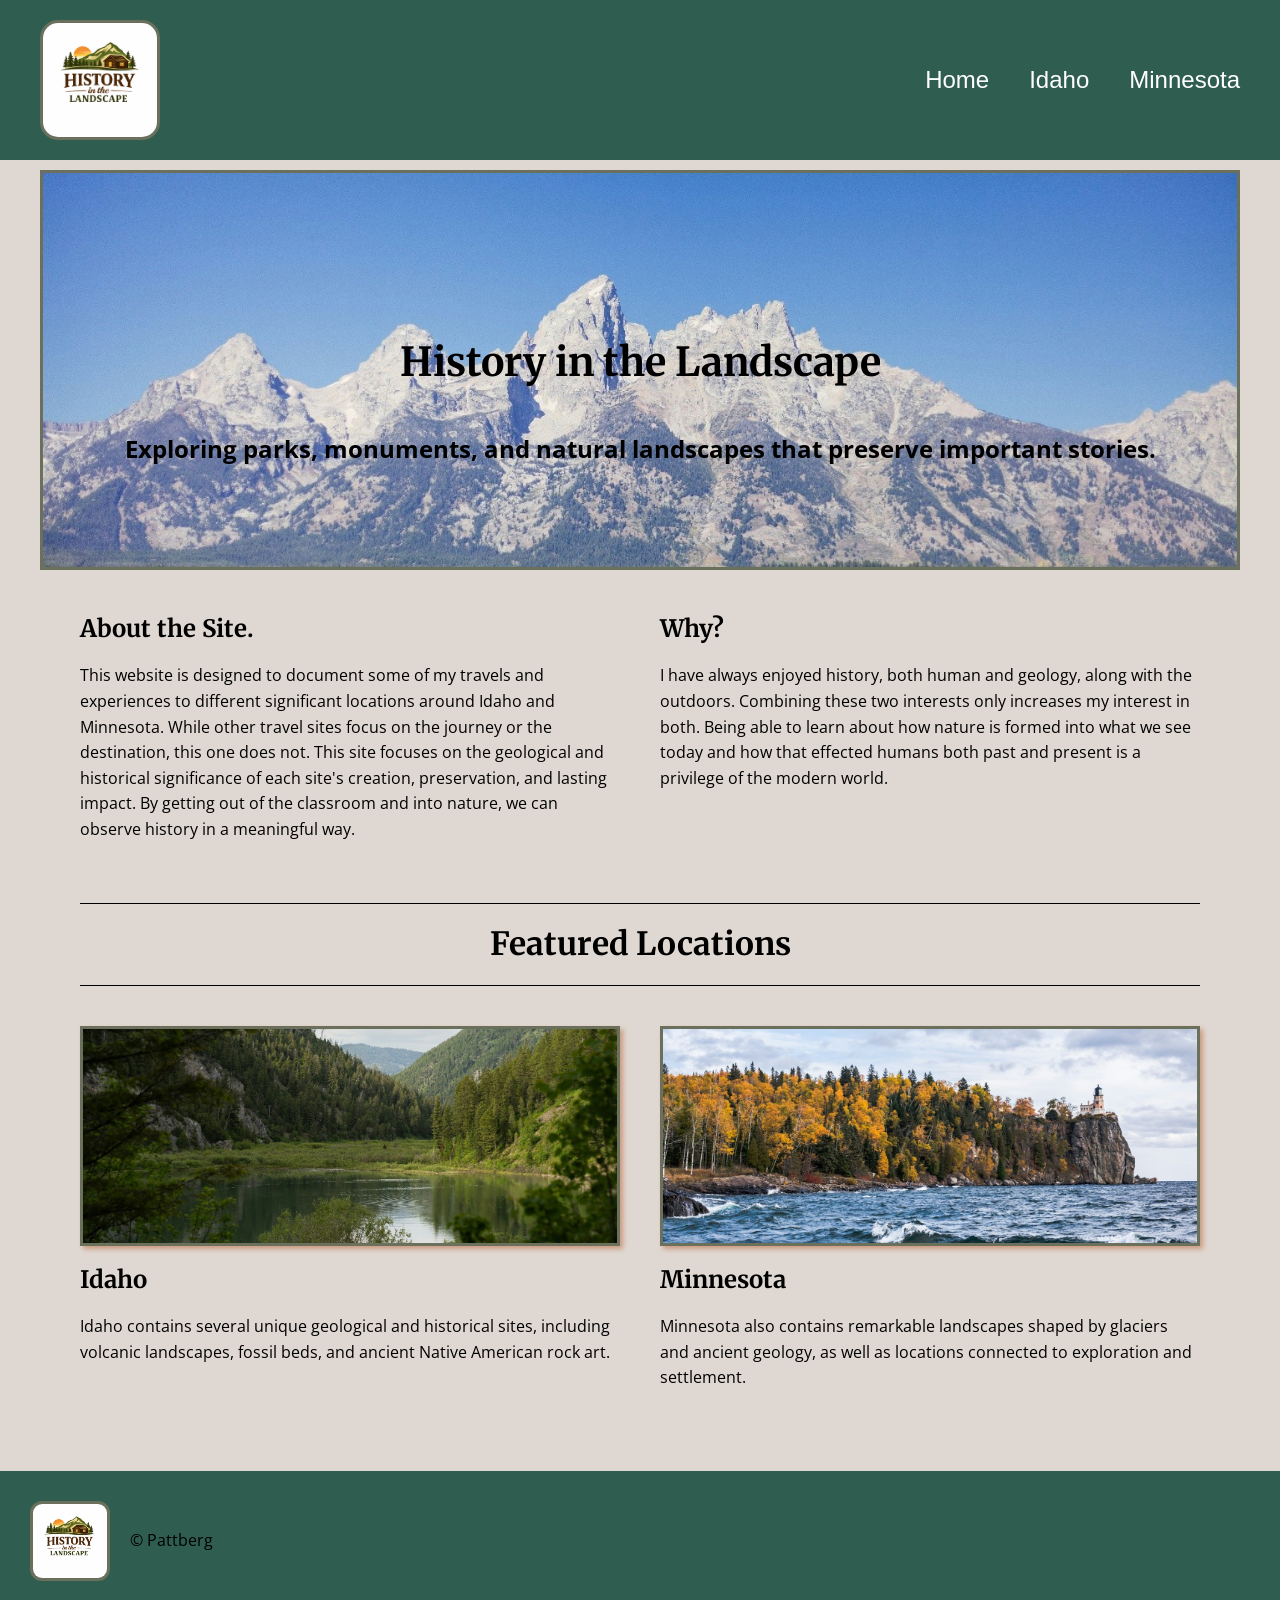
<file: index.html>
<!DOCTYPE html>
<html lang="en">
<head>
    <meta charset="UTF-8">
    <meta name="viewport" content="width=device-width, initial-scale=1.0">
    <title>History in the Landscape</title>
    <link rel="icon" href="images/favicon.ico">
    <link rel="stylesheet" href="styles/index-styles.css">
</head>
<body>
    <header>
        <img src="images/patt-logo.png" alt="logo" class="logo">
        <nav id="nav-bar">
            <a href="index.html">Home</a>
            <a href="idaho.html">Idaho</a>
            <a href="Minnesota.html">Minnesota</a>
        </nav>
    </header>

    <main>
        <div id="hero-image">
            <img src="images/patt-hero-img.jpg" alt="hero" id="hero">

            <h1>History in the Landscape</h1>

            <h2>Exploring parks, monuments, and natural landscapes that preserve important stories.</h2>
        </div>

        <div id="content-grid">
            <section class="info">
                <h1>About the Site.</h1>
                <p>This website is designed to document some of my travels and 
                    experiences to different significant locations around Idaho 
                    and Minnesota. While other travel sites focus on the journey 
                    or the destination, this one does not. This site focuses on the 
                    geological and historical significance of each site's creation, 
                    preservation, and lasting impact. By getting out of the classroom 
                    and into nature, we can observe history in a meaningful way.</p>
            </section>

            <section class="info">
                <h1>Why?</h1>
                <p>I have always enjoyed history, both human and geology, along with the 
                    outdoors. Combining these two interests only increases my interest in 
                    both. Being able to learn about how nature is formed into what we see 
                    today and how that effected humans both past and present is a privilege 
                    of the modern world. </p>
            </section>

            <h1 id="fl-tag">Featured Locations</h1>

            <section class="info">
                <img src="images/idaho.jpg" alt="Idaho" class="feature-img">
                <h1>Idaho</h1>
                <p>Idaho contains several unique geological and historical sites, 
                    including volcanic landscapes, fossil beds, and ancient Native 
                    American rock art.</p>
            </section>

            <section class="info">
                <img src="images/minnesota.jpg" alt="Minnesota" class="feature-img">
                <h1>Minnesota</h1>
                <p>Minnesota also contains remarkable landscapes shaped by glaciers 
                    and ancient geology, as well as locations connected to exploration 
                    and settlement.</p>
            </section>
        </div>
    </main>

    <footer>
        <img src="images/patt-logo.png" alt="logo" class="logo">

        <p>&copy; Pattberg</p>
    </footer>
</body>
</html>
</file>
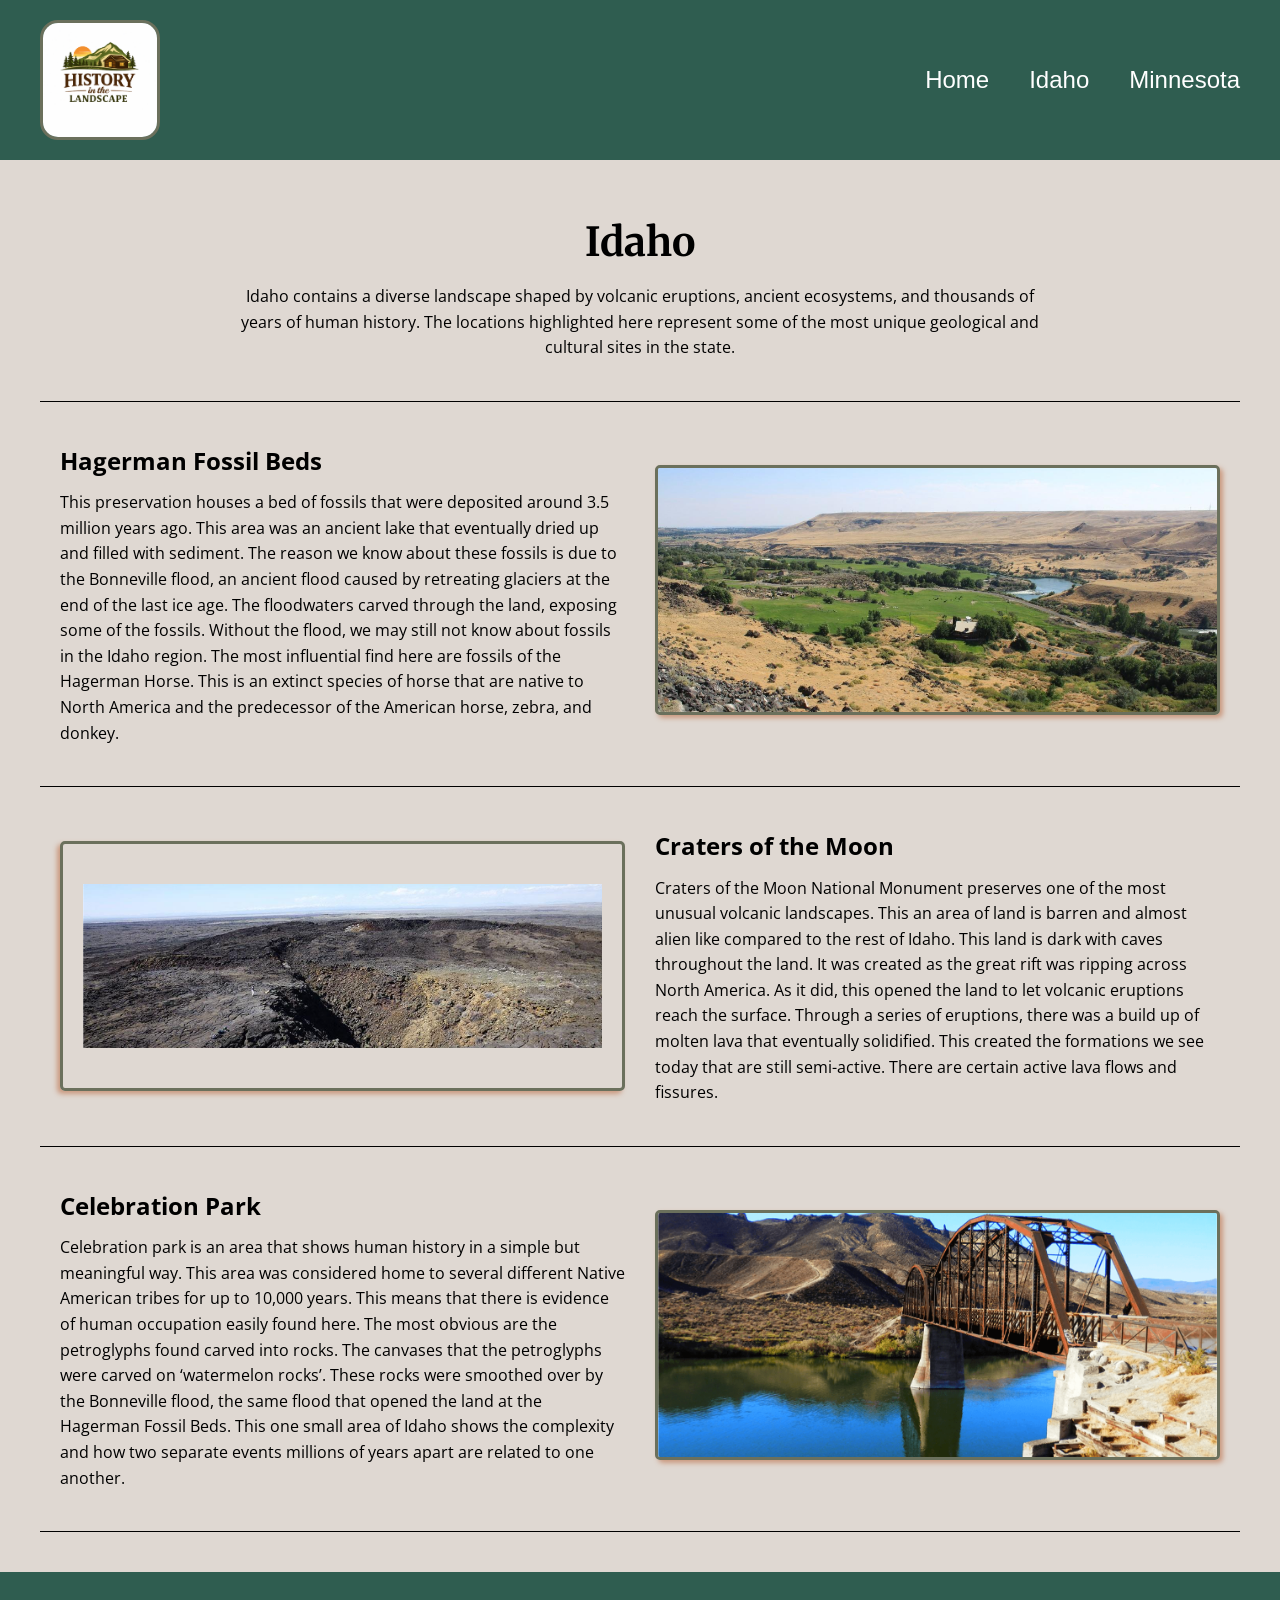
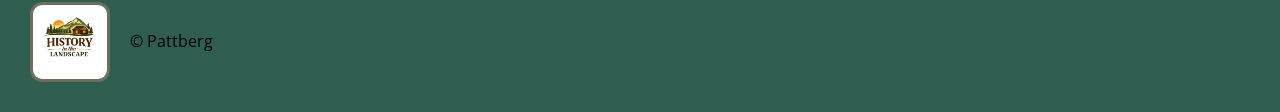
<file: idaho.html>
<!DOCTYPE html>
<html lang="en">
<head>
    <meta charset="UTF-8">
    <meta name="viewport" content="width=device-width, initial-scale=1.0">
    <title>Idaho</title>
    <link rel="icon" href="images/favicon.ico">
    <link rel="stylesheet" href="styles/index-styles.css">
</head>
<body>
    
    <header>
        <img src="images/patt-logo.png" alt="logo" class="logo">
        <nav id="nav-bar">
            <a href="index.html">Home</a>
            <a href="idaho.html">Idaho</a>
            <a href="Minnesota.html">Minnesota</a>
        </nav>
    </header>

    <main class="other-page">
        <section class="hero">
            <h1>Idaho</h1>
            <p>Idaho contains a diverse landscape shaped by volcanic eruptions, ancient ecosystems, and thousands of years of human history. The locations highlighted here represent some of the most unique geological and cultural sites in the state.</p>
        </section>

        <section class="row">
            <div class="text">
                <h2>Hagerman Fossil Beds</h2>
                <p>This preservation houses a bed of fossils that were deposited around 3.5 million years ago. This area was an ancient lake that eventually dried up and filled with sediment. The reason we know about these fossils is due to the Bonneville flood, an ancient flood caused by retreating glaciers at the end of the last ice age. The floodwaters carved through the land, exposing some of the fossils. Without the flood, we may still not know about fossils in the Idaho region. The most influential find here are fossils of the Hagerman Horse. This is an extinct species of horse that are native to North America and the predecessor of the American horse, zebra, and donkey.</p>
            </div>
            <div class="image"> 
                <img src="images/Hagerman Fossil Beds.png" alt="Hagerman Fossil Beds img">
            </div>
        </section>

        <section class="row-reverse">
            <div class="text">
                <h2>Craters of the Moon</h2>
                <p>Craters of the Moon National Monument preserves one of the most unusual volcanic landscapes. This an area of land is barren and almost alien like compared to the rest of Idaho. This land is dark with caves throughout the land. It was created as the great rift was ripping across North America. As it did, this opened the land to let volcanic eruptions reach the surface. Through a series of eruptions, there was a build up of molten lava that eventually solidified. This created the formations we see today that are still semi-active. There are certain active lava flows and fissures.</p>
            </div>
            <div class="image">
                <img src="images/Craters of the Moon.png" alt="Craters of the Moon img">
            </div>
        </section>

        <section class="row">
            <div class="text">
                <h2>Celebration Park</h2>
                <p>Celebration park is an area that shows human history in a simple but meaningful way. This area was considered home to several different Native American tribes for up to 10,000 years. This means that there is evidence of human occupation easily found here. The most obvious are the petroglyphs found carved into rocks. The canvases that the petroglyphs were carved on ‘watermelon rocks’. These rocks were smoothed over by the Bonneville flood, the same flood that opened the land at the Hagerman Fossil Beds. This one small area of Idaho shows the complexity and how two separate events millions of years apart are related to one another.  </p>
            </div>
            <div class="image">
                <img src="images/Celebration Park.png" alt="Celebration Park img">
            </div>
        </section>

        
    </main>
    
    <footer>
            <img src="images/patt-logo.png" alt="logo" class="logo">

            <p>&copy; Pattberg</p>
    </footer>
</body>
</html>
</file>
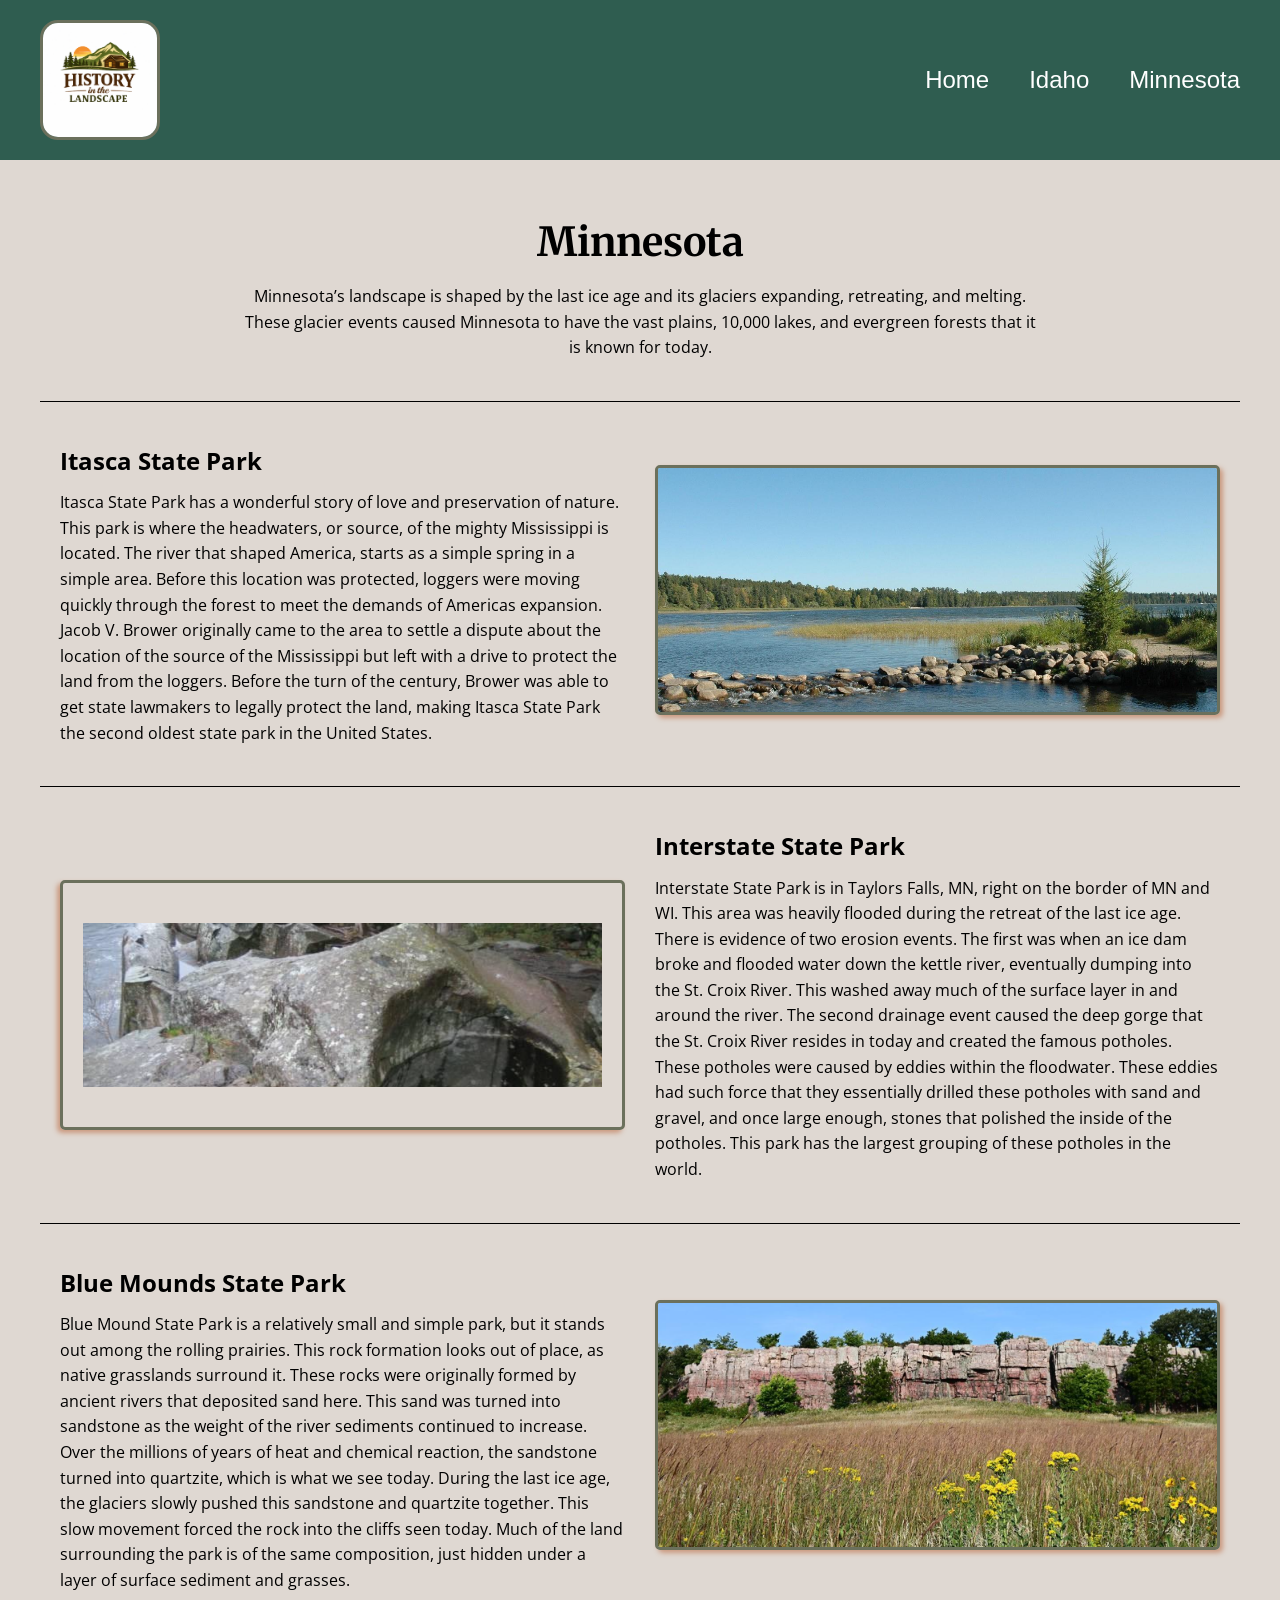
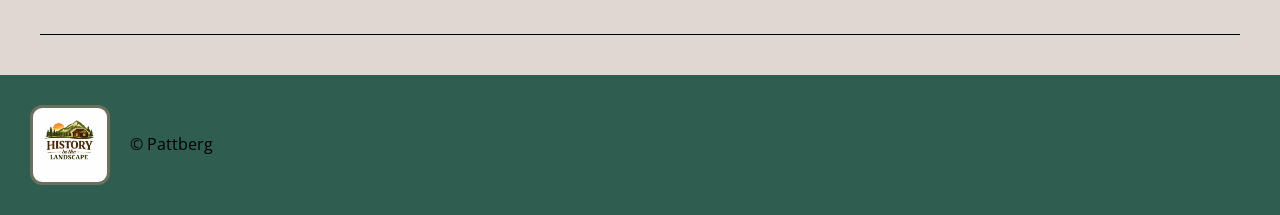
<file: Minnesota.html>
<!DOCTYPE html>
<html lang="en">
<head>
    <meta charset="UTF-8">
    <meta name="viewport" content="width=device-width, initial-scale=1.0">
    <title>Minnesota</title>
    <link rel="icon" href="images/favicon.ico">
    <link rel="stylesheet" href="styles/index-styles.css">
</head>
<body>
    
    <header>
        <img src="images/patt-logo.png" alt="logo" class="logo">
        <nav id="nav-bar">
            <a href="index.html">Home</a>
            <a href="idaho.html">Idaho</a>
            <a href="Minnesota.html">Minnesota</a>
        </nav>
    </header>

    <main class="other-page">

        <section class="hero">
            <h1>Minnesota</h1>
            <p>Minnesota’s landscape is shaped by the last ice age and its glaciers expanding, retreating, and melting. These glacier events caused Minnesota to have the vast plains, 10,000 lakes, and evergreen forests that it is known for today.</p>
        </section>

        <section class="row">
            <div class="text">
                <h2>Itasca State Park</h2>
                <p>Itasca State Park has a wonderful story of love and preservation of nature. This park is where the headwaters, or source, of the mighty Mississippi is located. The river that shaped America, starts as a simple spring in a simple area. Before this location was protected, loggers were moving quickly through the forest to meet the demands of Americas expansion. Jacob V. Brower originally came to the area to settle a dispute about the location of the source of the Mississippi but left with a drive to protect the land from the loggers. Before the turn of the century, Brower was able to get state lawmakers to legally protect the land, making Itasca State Park the second oldest state park in the United States.</p>
            </div>
            <div class="image"> 
                <img src="images/Itasca.png" alt="Itasca State Park img">
            </div>
        </section>

        <section class="row-reverse">
            <div class="text">
                <h2>Interstate State Park</h2>
                <p>Interstate State Park is in Taylors Falls, MN, right on the border of MN and WI. This area was heavily flooded during the retreat of the last ice age. There is evidence of two erosion events. The first was when an ice dam broke and flooded water down the kettle river, eventually dumping into the St. Croix River. This washed away much of the surface layer in and around the river. The second drainage event caused the deep gorge that the St. Croix River resides in today and created the famous potholes. These potholes were caused by eddies within the floodwater. These eddies had such force that they essentially drilled these potholes with sand and gravel, and once large enough, stones that polished the inside of the potholes. This park has the largest grouping of these potholes in the world.  </p>
            </div>
            <div class="image">
                <img src="images/Interstate.png" alt="Interstate State Park img">
            </div>
        </section>

        <section class="row">
            <div class="text">
                <h2>Blue Mounds State Park</h2>
                <p>Blue Mound State Park is a relatively small and simple park, but it stands out among the rolling prairies. This rock formation looks out of place, as native grasslands surround it. These rocks were originally formed by ancient rivers that deposited sand here. This sand was turned into sandstone as the weight of the river sediments continued to increase. Over the millions of years of heat and chemical reaction, the sandstone turned into quartzite, which is what we see today. During the last ice age, the glaciers slowly pushed this sandstone and quartzite together. This slow movement forced the rock into the cliffs seen today. Much of the land surrounding the park is of the same composition, just hidden under a layer of surface sediment and grasses.</p>
            </div>
            <div class="image">
                <img src="images/Blue Mounds.png" alt="Blue Mound State Park img">
            </div>
        </section>
    
    </main>

    <footer>
        <img src="images/patt-logo.png" alt="logo" class="logo">

        <p>&copy; Pattberg</p>
    </footer>

</body>
</html>
</file>
<file: styles/index-styles.css>
@import url('https://fonts.googleapis.com/css2?family=Merriweather:ital,opsz,wght@0,18..144,300..900;1,18..144,300..900&display=swap');
@import url('https://fonts.googleapis.com/css2?family=Open+Sans:ital,wght@0,300..800;1,300..800&display=swap');

/* ======================
   GLOBAL RESET
====================== */

*{
    margin:0;
    padding:0;
    box-sizing:border-box;
}

body{
    font-family: Arial, Helvetica, sans-serif;
    line-height:1.6;
    background-color: #dfd8d2;
}

main{
    max-width:1200px;
    margin:auto;
}

h1{
    font-family: Merriweather;
}

p, h2, h3{
    font-family: "Open Sans";
}

img{
    border: 3px solid #6B705C;
    box-shadow: 3px 3px 5px #CB997E;
}

/* ======================
   HEADER
====================== */

header{
    display:flex;
    align-items:center;
    justify-content:space-between;
    padding:20px 40px;
    margin: 0 0 10px;
    background-color: #2F5D50;
}

.logo{
    width:120px;
    height:auto;
    border-radius: 15%;
    box-shadow: none;
}

#nav-bar{
    display:flex;
    gap:40px;
}

#nav-bar a{
    text-decoration:none;
    font-size:1.5em;
    color: white;
}

#nav-bar a:hover{
    color: #ddc9ba;
}

/* ======================
   HERO SECTION
====================== */

#hero-image{
    position:relative;
    width:100%;
    height:400px;
    overflow:hidden;
}

#hero-image > #hero{
    width:100%;
    height:100%;
    object-fit:cover;
}

#hero-image h1,
#hero-image h2{
    position:absolute;
    left:50%;
    transform:translateX(-50%);
    text-align:center;
    width:100%;
}

#hero-image h1{
    top:40%;
    font-size:2.5rem;
}

#hero-image h2{
    top:65%;
    font-size:1.5rem;
}

/* ======================
   INFO SECTION (About + Why)
====================== */

#content-grid{
    padding:40px;

    display:grid;
    grid-template-columns:1fr 1fr;
    gap:40px;
}

#content-grid > h1{
    grid-column:1 / -1;
    text-align:center;
    margin-top:20px;
}

.info{
    display:flex;
    flex-direction:column;
    gap:15px;
}

/* ======================
   FEATURED LOCATIONS
====================== */

#fl-tag{
    border-top: 1px solid;
    border-bottom: 1px solid;
    padding: 15px 0;
}

.info img{
    width:100%;
    height:220px;
    object-fit:cover;
}

.feature-card{
    display:grid;
    grid-template-rows:auto auto 1fr;
    gap:10px;
}

/* ======================
   FOOTER
====================== */

footer{
    display:flex;
    align-items:center;
    justify-content:left;
    gap:20px;
    padding:30px;
    margin-top:40px;
    background-color: #2F5D50;
}

footer .logo{
    width:80px;
}

/* Idaho and Minnesota pages */
.other-page .hero {
    text-align: center;
    padding: 40px 20px;
    border-bottom: 1px solid;
}

.other-page .hero h1 {
    font-size: 2.5rem;
    margin-bottom: 10px;
}

.other-page .hero p {
    max-width: 800px;
    margin: auto;
}

/* forward row layout */
.other-page .row {
    display: flex;
    align-items: center;
    gap: 30px;
    padding: 40px 20px;
    border-bottom: 1px solid;
}

/* reverse row layout */

.other-page .row-reverse {
    display: flex;
    flex-direction: row-reverse;
    align-items: center;
    gap: 30px;
    padding: 40px 20px;
    border-bottom: 1px solid;
}

.other-page .row-reverse img{
    display: flex;
    flex-direction: row-reverse;
    align-items: center;
    gap: 30px;
    padding: 40px 20px;
    box-shadow: -3px 3px 5px #CB997E;
}

.other-page .text {
    flex: 1;
}

.other-page .text h2 {
    margin-bottom: 10px;
}

.other-page .image {
    flex: 1;
}

.other-page .image img {
    width: 100%;
    height: 250px;
    object-fit: cover;
    border-radius: 5px;
}
</file>
